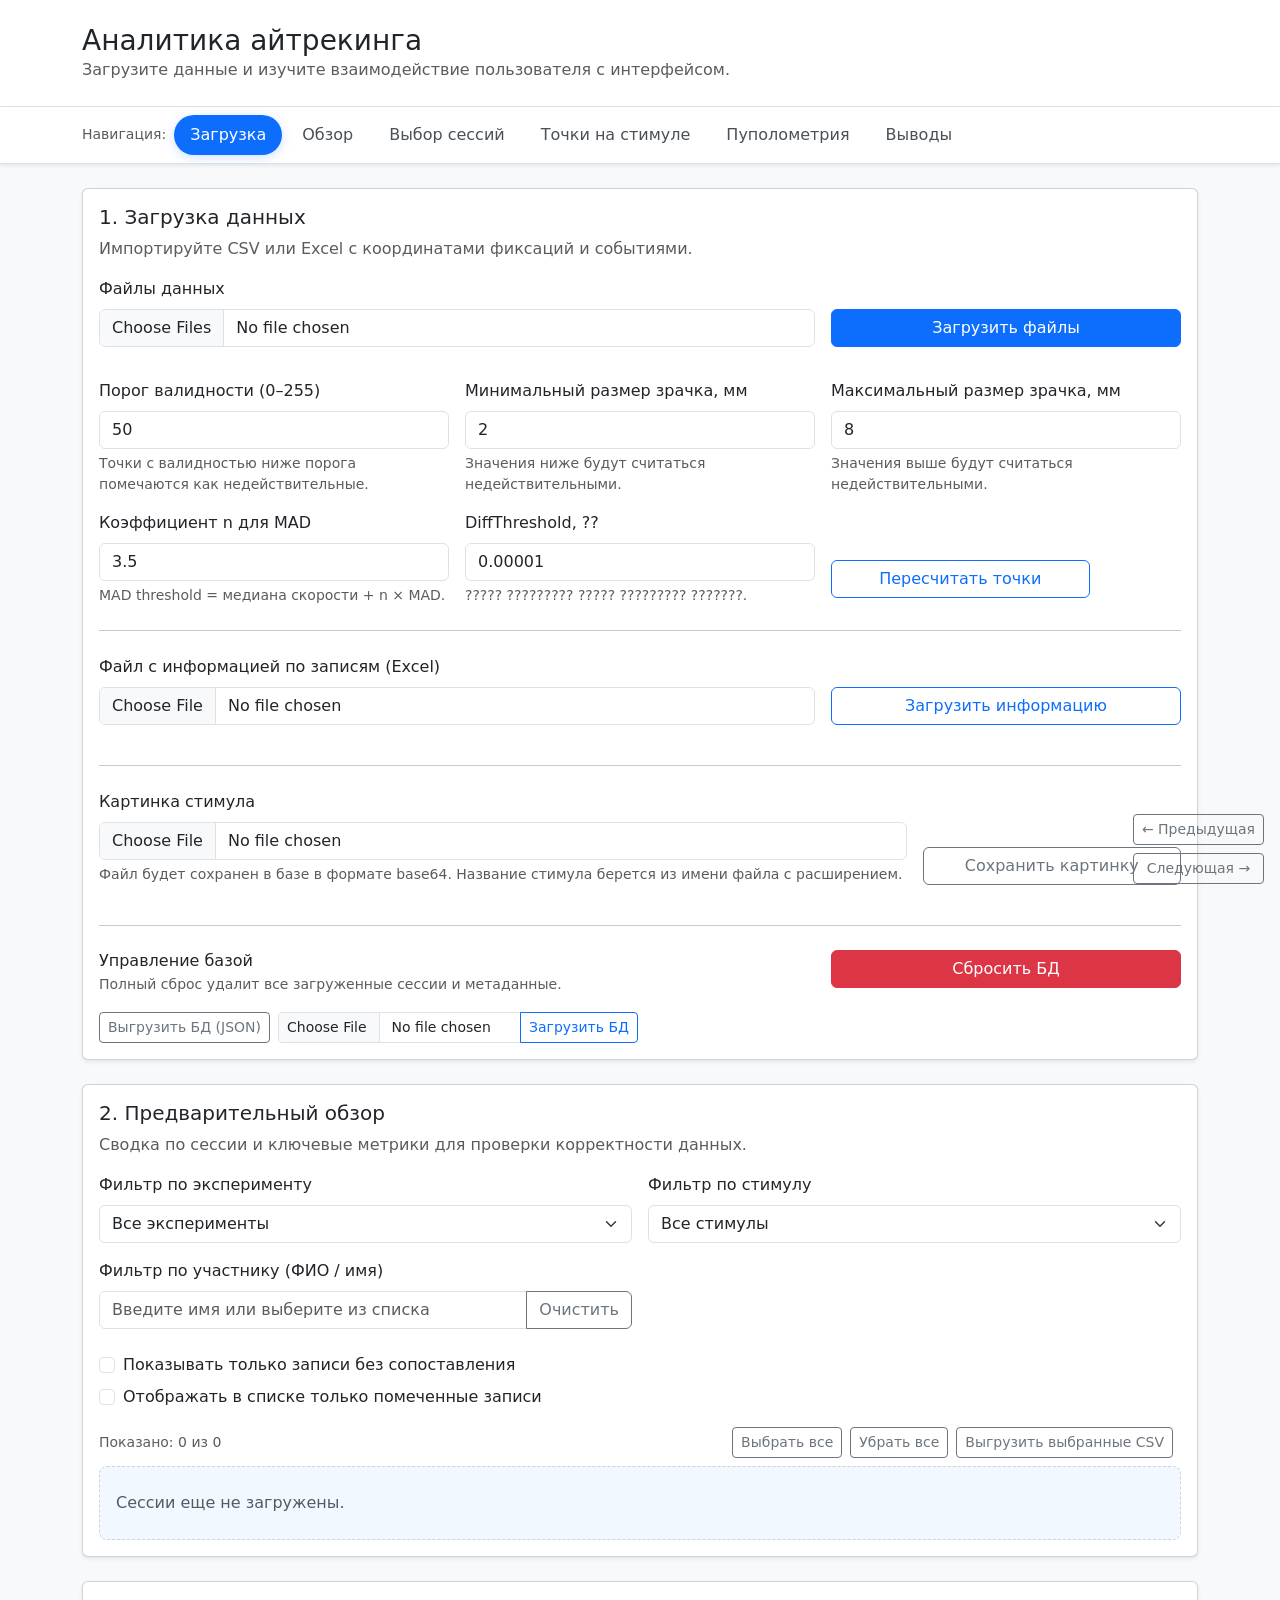
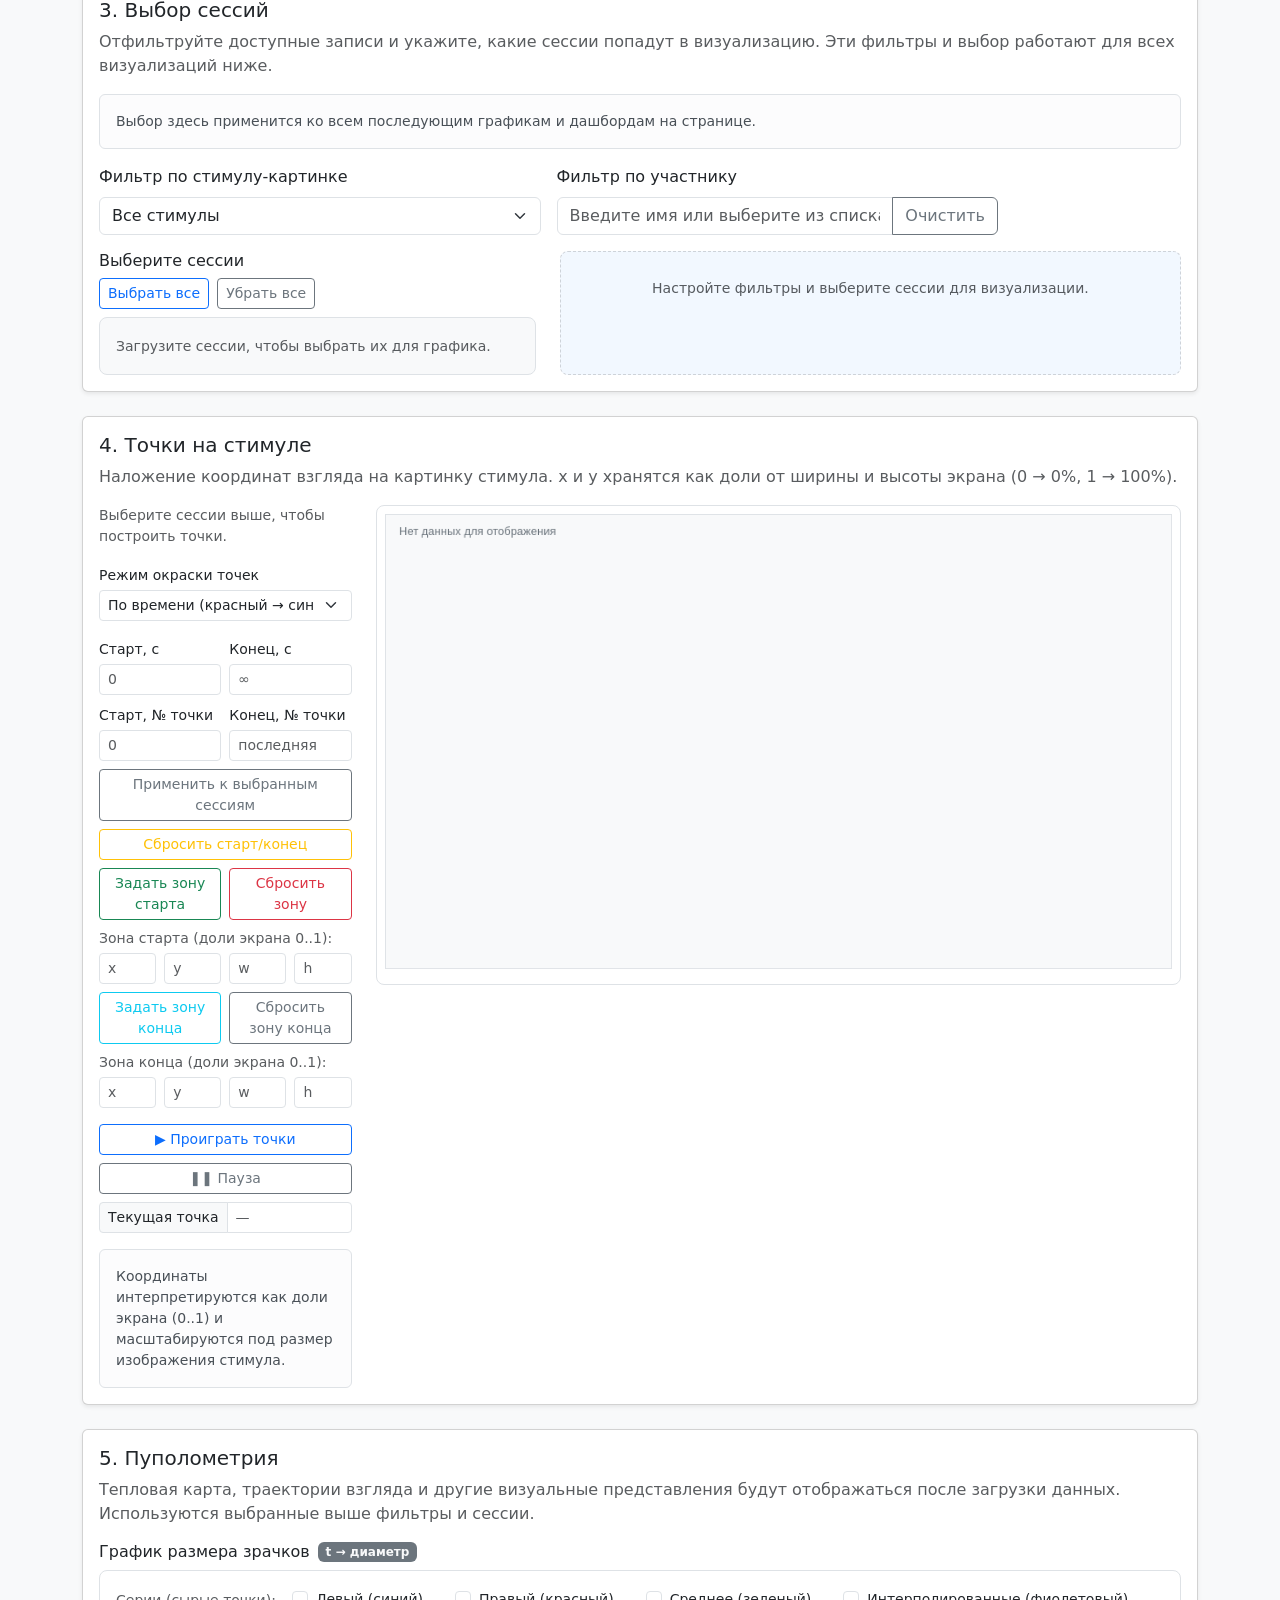
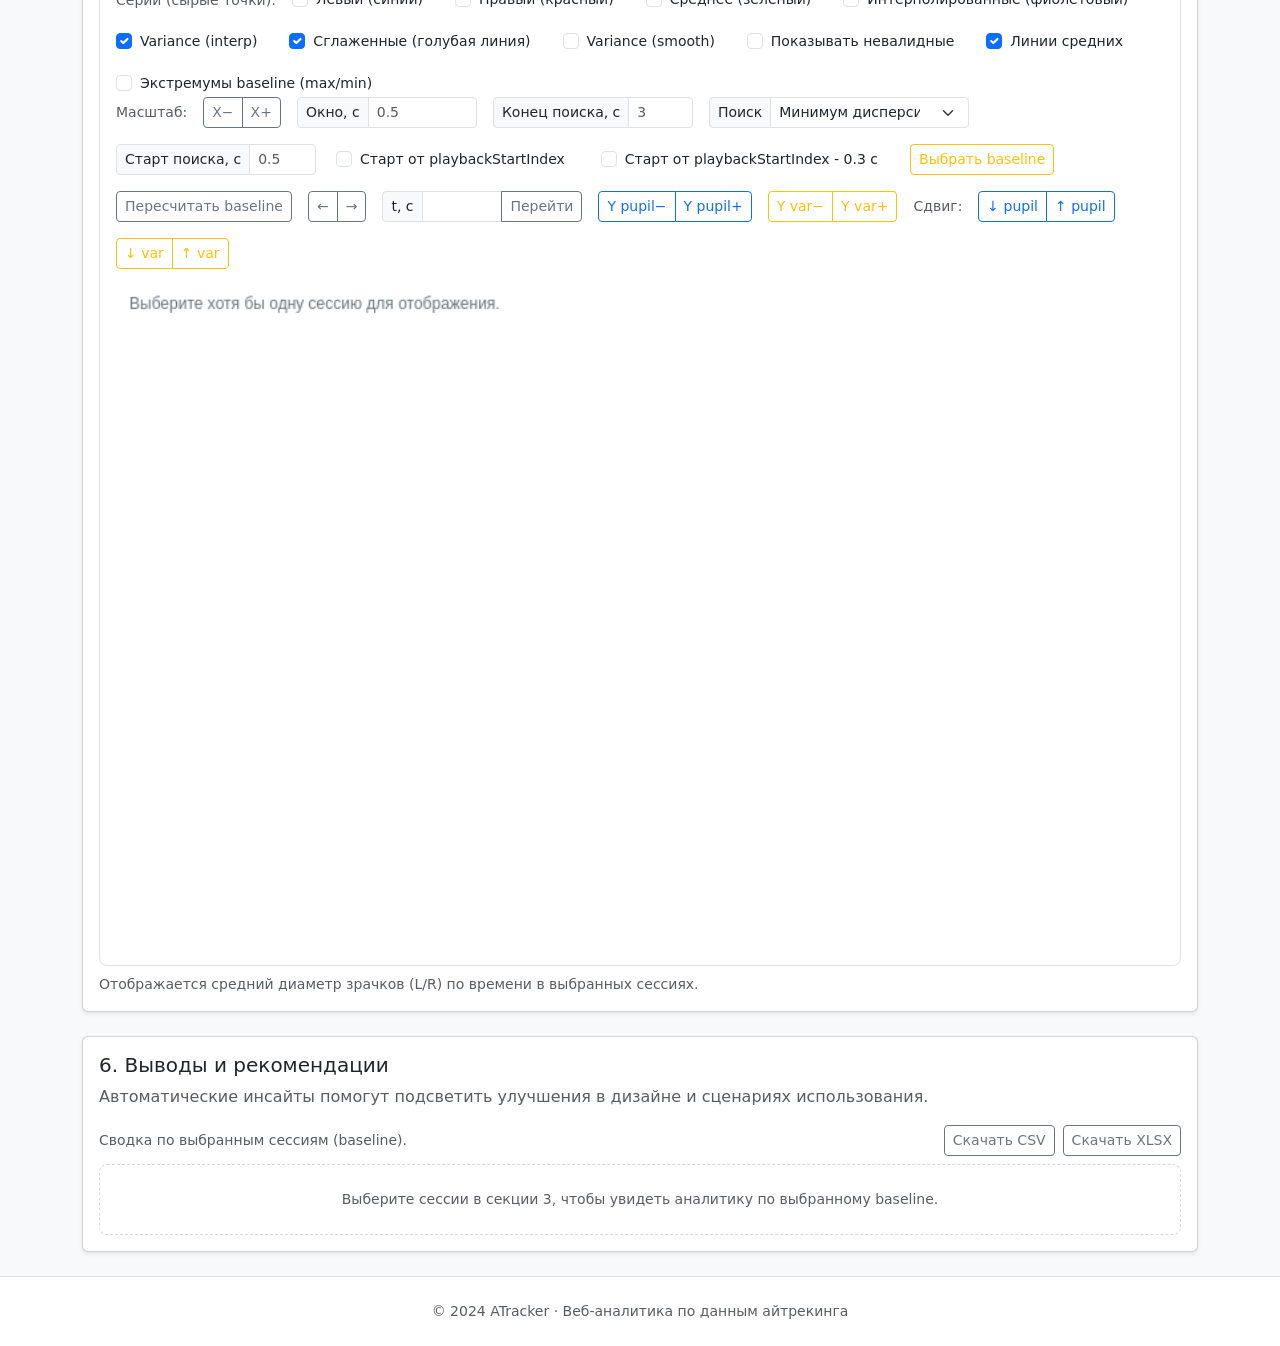
<file: index.html>
<!DOCTYPE html>
<html lang="ru">
  <head>
    <meta charset="utf-8" />
    <meta
      name="viewport"
      content="width=device-width, initial-scale=1, shrink-to-fit=no"
    />
    <title>Eye Tracking Analytics</title>
    <link
      href="https://cdn.jsdelivr.net/npm/bootstrap@5.3.3/dist/css/bootstrap.min.css"
      rel="stylesheet"
      integrity="sha384-QWTKZyjpPEjISv5WaRU9OFeRpok6YctnYmDr5pNlyT2bRjXh0JMhjY6hW+ALEwIH"
      crossorigin="anonymous"
    />
    <link rel="stylesheet" href="styles/style.css" />
  </head>
  <body class="bg-light">
    <header class="py-4 bg-white border-bottom shadow-sm">
      <div class="container">
        <h1 class="h3 mb-0">Аналитика айтрекинга</h1>
        <p class="text-muted mb-0">
          Загрузите данные и изучите взаимодействие пользователя с интерфейсом.
        </p>
      </div>
    </header>

    <nav class="section-nav bg-white border-bottom sticky-top shadow-sm">
      <div class="container d-flex flex-wrap align-items-center gap-2 py-2">
        <span class="text-muted small">Навигация:</span>
        <div class="nav nav-pills gap-1 flex-wrap" id="sectionNav">
          <a
            class="nav-link active"
            href="#section-upload"
            data-scroll-target="section-upload"
            aria-current="page"
          >
            Загрузка
          </a>
          <a
            class="nav-link"
            href="#section-overview"
            data-scroll-target="section-overview"
          >
            Обзор
          </a>
          <a
            class="nav-link"
            href="#section-selection"
            data-scroll-target="section-selection"
          >
            Выбор сессий
          </a>
          <a
            class="nav-link"
            href="#section-gaze"
            data-scroll-target="section-gaze"
          >
            Точки на стимуле
          </a>
          <a
            class="nav-link"
            href="#section-visualization"
            data-scroll-target="section-visualization"
          >
            Пуполометрия
          </a>
          <a
            class="nav-link"
            href="#section-insights"
            data-scroll-target="section-insights"
          >
            Выводы
          </a>
        </div>
      </div>
    </nav>

    <main class="container my-4 d-flex flex-column gap-4">
      <section
        class="card shadow-sm section-anchor"
        id="section-upload"
        data-section-anchor
      >
        <div class="card-body">
          <h2 class="h5 card-title">1. Загрузка данных</h2>
          <p class="card-text text-muted">
            Импортируйте CSV или Excel с координатами фиксаций и событиями.
          </p>
          <form class="row g-3">
            <div class="col-md-8">
              <label for="dataFile" class="form-label">Файлы данных</label>
              <input class="form-control" type="file" id="dataFile" accept=".csv" multiple />
            </div>
            <div class="col-md-4 align-self-end d-grid">
              <button type="button" class="btn btn-primary" id="uploadButton">
                Загрузить файлы
              </button>
            </div>
            <div class="col-12">
              <div
                id="uploadStatus"
                class="small text-muted"
                role="status"
              ></div>
            </div>
            <div class="col-md-4">
              <label for="validityThreshold" class="form-label">Порог валидности (0–255)</label>
              <input
                type="number"
                min="0"
                max="255"
                step="1"
                class="form-control"
                id="validityThreshold"
                value="50"
              />
              <div class="form-text">Точки с валидностью ниже порога помечаются как недействительные.</div>
            </div>
            <div class="col-md-4">
              <label for="pupilMin" class="form-label">Минимальный размер зрачка, мм</label>
              <input
                type="number"
                min="0"
                max="20"
                step="0.1"
                class="form-control"
                id="pupilMin"
                value="2"
              />
              <div class="form-text">Значения ниже будут считаться недействительными.</div>
            </div>
            <div class="col-md-4">
              <label for="pupilMax" class="form-label">Максимальный размер зрачка, мм</label>
              <input
                type="number"
                min="0"
                max="20"
                step="0.1"
                class="form-control"
                id="pupilMax"
                value="8"
              />
              <div class="form-text">Значения выше будут считаться недействительными.</div>
            </div>
            <div class="col-md-4">
              <label for="madFactor" class="form-label">Коэффициент n для MAD</label>
              <input
                type="number"
                min="0"
                step="0.1"
                class="form-control"
                id="madFactor"
                value="3.5"
              />
              <div class="form-text">MAD threshold = медиана скорости + n × MAD.</div>
            </div>
            <div class="col-md-4">
              <label for="diffThreshold" class="form-label">DiffThreshold, ??</label>
              <input
                type="number"
                min="0"
                step="0.01"
                class="form-control"
                id="diffThreshold"
                value="0.00001"
              />
              <div class="form-text">????? ????????? ????? ????????? ???????.</div>
            </div>

            <div class="col-md-4 col-lg-3 align-self-end d-grid">
              <button type="button" class="btn btn-outline-primary" id="recomputePointsButton">
                Пересчитать точки
              </button>
              <div
                id="recomputeStatus"
                class="small text-muted mt-2"
                role="status"
              ></div>
            </div>
          </form>

          <hr class="my-4" />
          <form class="row g-3">
            <div class="col-md-8">
              <label for="metaFile" class="form-label">Файл с информацией по записям (Excel)</label>
              <input class="form-control" type="file" id="metaFile" accept=".xlsx,.xls" />
            </div>
            <div class="col-md-4 align-self-end d-grid">
              <button type="button" class="btn btn-outline-primary" id="metaUploadButton">
                Загрузить информацию
              </button>
            </div>
            <div class="col-12">
              <div
                id="metaUploadStatus"
                class="small text-muted"
                role="status"
              ></div>
            </div>
          </form>

          <hr class="my-4" />
          <form class="row g-3">
            <div class="col-md-9">
              <label for="stimulusImage" class="form-label">Картинка стимула</label>
              <input class="form-control" type="file" id="stimulusImage" accept="image/*" />
              <div class="form-text">
                Файл будет сохранен в базе в формате base64. Название стимула берется из имени файла с расширением.
              </div>
            </div>
            <div class="col-md-3 align-self-end d-grid">
              <button type="button" class="btn btn-outline-secondary" id="stimulusUploadButton">
                Сохранить картинку
              </button>
            </div>
            <div class="col-12">
              <div
                id="stimulusUploadStatus"
                class="small text-muted"
                role="status"
              ></div>
            </div>
          </form>

          <hr class="my-4" />
          <div class="row g-3 align-items-center">
            <div class="col-md-8">
              <h3 class="h6 mb-1">Управление базой</h3>
              <p class="text-muted small mb-0">
                Полный сброс удалит все загруженные сессии и метаданные.
              </p>
            </div>
            <div class="col-md-4 d-grid">
              <button type="button" class="btn btn-danger" id="resetDbButton">
                Сбросить БД
              </button>
              <div
                id="resetStatus"
                class="small text-muted mt-2"
                role="status"
              ></div>
            </div>
            <div class="col-md-12 d-flex flex-wrap gap-2 align-items-center">
              <button type="button" class="btn btn-outline-secondary btn-sm" id="exportDbButton">
                Выгрузить БД (JSON)
              </button>
              <div class="input-group input-group-sm" style="max-width: 360px;">
                <input type="file" class="form-control" id="importDbFile" accept=".json,application/json" />
                <button class="btn btn-outline-primary" type="button" id="importDbButton">
                  Загрузить БД
                </button>
              </div>
              <div id="dbTransferStatus" class="small text-muted"></div>
            </div>
          </div>
        </div>
      </section>

      <section
        class="card shadow-sm section-anchor"
        id="section-overview"
        data-section-anchor
      >
        <div class="card-body">
          <h2 class="h5 card-title">2. Предварительный обзор</h2>
          <p class="card-text text-muted">
            Сводка по сессии и ключевые метрики для проверки корректности
            данных.
          </p>
          <div class="row g-3 mb-3">
            <div class="col-md-6">
              <label for="experimentFilter" class="form-label">Фильтр по эксперименту</label>
              <select class="form-select" id="experimentFilter">
                <option value="all">Все эксперименты</option>
              </select>
            </div>
            <div class="col-md-6">
              <label for="stimulusFilter" class="form-label">Фильтр по стимулу</label>
              <select class="form-select" id="stimulusFilter">
                <option value="all">Все стимулы</option>
              </select>
            </div>
            <div class="col-md-6">
              <label for="overviewParticipantFilter" class="form-label">Фильтр по участнику (ФИО / имя)</label>
              <div class="input-group">
                <input
                  type="text"
                  class="form-control"
                  id="overviewParticipantFilter"
                  list="overviewParticipantSuggestions"
                  placeholder="Введите имя или выберите из списка"
                  autocomplete="off"
                />
                <button
                  class="btn btn-outline-secondary"
                  type="button"
                  id="overviewParticipantClear"
                  aria-label="Очистить фильтр участника"
                >
                  Очистить
                </button>
              </div>
              <datalist id="overviewParticipantSuggestions"></datalist>
            </div>
            <div class="col-md-12">
              <div class="form-check mt-2">
                <input class="form-check-input" type="checkbox" id="unmatchedOnly" />
                <label class="form-check-label" for="unmatchedOnly">
                  Показывать только записи без сопоставления
                </label>
              </div>
              <div class="form-check mt-2">
                <input class="form-check-input" type="checkbox" id="overviewMarkedOnly" />
                <label class="form-check-label" for="overviewMarkedOnly">
                  Отображать в списке только помеченные записи
                </label>
              </div>
            </div>
          </div>
          <div class="d-flex justify-content-between align-items-center mb-2 small text-muted">
            <span id="sessionCount">Показано: 0</span>
            <div class="d-flex align-items-center gap-2">
              <button type="button" class="btn btn-outline-secondary btn-sm" id="overviewSelectAllButton">
                Выбрать все
              </button>
              <button type="button" class="btn btn-outline-secondary btn-sm" id="overviewClearAllButton">
                Убрать все
              </button>
              <button type="button" class="btn btn-outline-secondary btn-sm" id="exportSelectedCsvButton">
                Выгрузить выбранные CSV
              </button>
              <span id="exportSelectedCsvStatus" class="small text-muted"></span>
            </div>
          </div>
          <div id="sessionList" class="placeholder-panel py-4 px-3">
            <span class="text-muted">Сессии еще не загружены.</span>
          </div>
        </div>
      </section>

      <section
        class="card shadow-sm section-anchor"
        id="section-selection"
        data-section-anchor
      >
        <div class="card-body">
          <h2 class="h5 card-title">3. Выбор сессий</h2>
          <p class="card-text text-muted">
            Отфильтруйте доступные записи и укажите, какие сессии попадут в визуализацию.
            Эти фильтры и выбор работают для всех визуализаций ниже.
          </p>
          <div class="alert alert-light border small" role="status">
            Выбор здесь применится ко всем последующим графикам и дашбордам на странице.
          </div>
          <div class="row g-3 mb-3">
            <div class="col-md-6 col-lg-5">
              <label for="pupilStimulusFilter" class="form-label">
                Фильтр по стимулу-картинке
              </label>
              <select class="form-select" id="pupilStimulusFilter">
                <option value="all">Все стимулы</option>
              </select>
            </div>
            <div class="col-md-6 col-lg-5">
              <label for="pupilParticipantFilter" class="form-label">
                Фильтр по участнику
              </label>
              <div class="input-group">
                <input
                  type="text"
                  class="form-control"
                  id="pupilParticipantFilter"
                  list="pupilParticipantSuggestions"
                  placeholder="Введите имя или выберите из списка"
                  autocomplete="off"
                />
                <button
                  class="btn btn-outline-secondary"
                  type="button"
                  id="pupilParticipantClear"
                  aria-label="Очистить фильтр участника"
                >
                  Очистить
                </button>
              </div>
              <datalist id="pupilParticipantSuggestions"></datalist>
            </div>
          </div>
          <div class="row g-4">
            <div class="col-md-6 col-lg-5">
              <h3 class="h6">Выберите сессии</h3>
              <div class="d-flex gap-2 mb-2">
                <button type="button" class="btn btn-sm btn-outline-primary" id="pupilSelectAll">
                  Выбрать все
                </button>
                <button type="button" class="btn btn-sm btn-outline-secondary" id="pupilClearAll">
                  Убрать все
                </button>
              </div>
              <div
                id="pupilSessionList"
                class="border rounded-3 p-3 bg-light"
                style="max-height: 340px; overflow-y: auto"
              >
                <span class="text-muted small">Сессии появятся после загрузки данных.</span>
              </div>
            </div>
            <div class="col-md-6 col-lg-7">
              <div class="placeholder-panel py-4 px-3 text-center h-100">
                <span class="text-muted small">Настройте фильтры и выберите сессии для визуализации.</span>
              </div>
            </div>
          </div>
        </div>
      </section>

      <section
        class="card shadow-sm section-anchor"
        id="section-gaze"
        data-section-anchor
      >
        <div class="card-body">
          <h2 class="h5 card-title">4. Точки на стимуле</h2>
          <p class="card-text text-muted">
            Наложение координат взгляда на картинку стимула. x и y хранятся как доли от ширины и высоты экрана (0 → 0%, 1 → 100%).
          </p>
          <div class="row g-4">
            <div class="col-md-4 col-lg-3">
              <p class="small text-muted mb-2" id="gazeStimulusStatus">
                Стимул определяется выбранными сессиями.
              </p>
              <div class="mb-3">
                <label for="gazeColorMode" class="form-label small mb-1">Режим окраски точек</label>
                <select class="form-select form-select-sm" id="gazeColorMode">
                  <option value="session">По сессиям</option>
                  <option value="time" selected>По времени (красный → синий)</option>
                </select>
              </div>
              <div class="row g-2 align-items-end mb-3">
                <div class="col-6">
                  <label for="gazeStartTime" class="form-label small mb-1">Старт, c</label>
                  <input
                    type="number"
                    step="0.1"
                    min="0"
                    class="form-control form-control-sm"
                    id="gazeStartTime"
                    placeholder="0"
                  />
                </div>
                <div class="col-6">
                  <label for="gazeEndTime" class="form-label small mb-1">Конец, c</label>
                  <input
                    type="number"
                    step="0.1"
                    min="0"
                    class="form-control form-control-sm"
                    id="gazeEndTime"
                    placeholder="∞"
                  />
                </div>
                <div class="col-6">
                  <label for="gazeStartIndex" class="form-label small mb-1">Старт, № точки</label>
                  <input
                    type="number"
                    min="0"
                    step="1"
                    class="form-control form-control-sm"
                    id="gazeStartIndex"
                    placeholder="0"
                  />
                </div>
                <div class="col-6">
                  <label for="gazeEndIndex" class="form-label small mb-1">Конец, № точки</label>
                  <input
                    type="number"
                    min="0"
                    step="1"
                    class="form-control form-control-sm"
                    id="gazeEndIndex"
                    placeholder="последняя"
                  />
                </div>
                <div class="col-12 d-grid">
                  <button class="btn btn-outline-secondary btn-sm" id="gazeApplyRange" type="button">
                    Применить к выбранным сессиям
                  </button>
                </div>
                <div class="col-12 d-grid">
                  <button class="btn btn-outline-warning btn-sm" id="gazeResetRange" type="button">
                    Сбросить старт/конец
                  </button>
                </div>
                <div class="col-6 d-grid">
                  <button class="btn btn-outline-success btn-sm" id="gazeSelectStartZone" type="button">
                    Задать зону старта
                  </button>
                </div>
                <div class="col-6 d-grid">
                  <button class="btn btn-outline-danger btn-sm" id="gazeClearStartZone" type="button">
                    Сбросить зону
                  </button>
                </div>
                <div class="col-12">
                  <div class="small text-muted mb-1">Зона старта (доли экрана 0..1):</div>
                  <div class="row g-2">
                    <div class="col-6 col-md-3">
                      <input type="number" step="0.01" min="0" max="1" class="form-control form-control-sm" id="gazeStartZoneX" placeholder="x" />
                    </div>
                    <div class="col-6 col-md-3">
                      <input type="number" step="0.01" min="0" max="1" class="form-control form-control-sm" id="gazeStartZoneY" placeholder="y" />
                    </div>
                    <div class="col-6 col-md-3">
                      <input type="number" step="0.01" min="0" max="1" class="form-control form-control-sm" id="gazeStartZoneW" placeholder="w" />
                    </div>
                    <div class="col-6 col-md-3">
                      <input type="number" step="0.01" min="0" max="1" class="form-control form-control-sm" id="gazeStartZoneH" placeholder="h" />
                    </div>
                  </div>
                  <div class="small text-muted" id="gazeStartZoneInfo"></div>
                </div>
                <div class="col-6 d-grid">
                  <button class="btn btn-outline-info btn-sm" id="gazeSelectEndZone" type="button">
                    Задать зону конца
                  </button>
                </div>
                <div class="col-6 d-grid">
                  <button class="btn btn-outline-secondary btn-sm" id="gazeClearEndZone" type="button">
                    Сбросить зону конца
                  </button>
                </div>
                <div class="col-12">
                  <div class="small text-muted mb-1">Зона конца (доли экрана 0..1):</div>
                  <div class="row g-2">
                    <div class="col-6 col-md-3">
                      <input type="number" step="0.01" min="0" max="1" class="form-control form-control-sm" id="gazeEndZoneX" placeholder="x" />
                    </div>
                    <div class="col-6 col-md-3">
                      <input type="number" step="0.01" min="0" max="1" class="form-control form-control-sm" id="gazeEndZoneY" placeholder="y" />
                    </div>
                    <div class="col-6 col-md-3">
                      <input type="number" step="0.01" min="0" max="1" class="form-control form-control-sm" id="gazeEndZoneW" placeholder="w" />
                    </div>
                    <div class="col-6 col-md-3">
                      <input type="number" step="0.01" min="0" max="1" class="form-control form-control-sm" id="gazeEndZoneH" placeholder="h" />
                    </div>
                  </div>
                  <div class="small text-muted" id="gazeEndZoneInfo"></div>
                </div>
              </div>
              <div class="d-grid gap-2 mb-3">
                <button class="btn btn-outline-primary btn-sm" id="gazePlayButton" type="button">
                  ▶ Проиграть точки
                </button>
                <button class="btn btn-outline-secondary btn-sm" id="gazePauseButton" type="button">
                  ❚❚ Пауза
                </button>
                <div class="input-group input-group-sm">
                  <span class="input-group-text">Текущая точка</span>
                  <input
                    type="number"
                    min="0"
                    step="1"
                    class="form-control"
                    id="gazeCurrentPoint"
                    placeholder="—"
                  />
                </div>
              </div>
              <div class="alert alert-light border small mb-0" role="status">
                Координаты интерпретируются как доли экрана (0..1) и масштабируются под размер изображения стимула.
              </div>
            </div>
            <div class="col-md-8 col-lg-9">
              <div class="border rounded-3 bg-white p-2">
                <canvas
                  id="gazeCanvas"
                  width="900"
                  height="520"
                  class="w-100"
                  style="max-width: 100%;"
                ></canvas>
              </div>
            </div>
          </div>
        </div>
      </section>

      <section
        class="card shadow-sm section-anchor"
        id="section-visualization"
        data-section-anchor
      >
        <div class="card-body">
          <h2 class="h5 card-title">5. Пуполометрия</h2>
          <p class="card-text text-muted">
            Тепловая карта, траектории взгляда и другие визуальные представления
            будут отображаться после загрузки данных. Используются выбранные выше фильтры и сессии.
          </p>
          <div class="row g-4">
            <div class="col-12">
              <h3 class="h6 d-flex align-items-center gap-2">
                График размера зрачков
                <span class="badge bg-secondary text-light">t → диаметр</span>
              </h3>
              <div class="border rounded-3 bg-white p-2">
                <div class="d-flex flex-wrap align-items-center gap-3 px-2 pt-2">
                  <span class="small text-muted">Серии (сырые точки):</span>
                  <div class="form-check form-check-inline">
                    <input class="form-check-input" type="checkbox" id="showLeftPupil" />
                    <label class="form-check-label small" for="showLeftPupil">Левый (синий)</label>
                  </div>
                  <div class="form-check form-check-inline">
                    <input class="form-check-input" type="checkbox" id="showRightPupil" />
                    <label class="form-check-label small" for="showRightPupil">Правый (красный)</label>
                  </div>
                  <div class="form-check form-check-inline">
                    <input class="form-check-input" type="checkbox" id="showAvgPupil" />
                    <label class="form-check-label small" for="showAvgPupil">Среднее (зеленый)</label>
                  </div>
                  <div class="form-check form-check-inline">
                    <input class="form-check-input" type="checkbox" id="showInterpolatedPupil" />
                    <label class="form-check-label small" for="showInterpolatedPupil">Интерполированные (фиолетовый)</label>
                  </div>
                  <div class="form-check form-check-inline">
                    <input class="form-check-input" type="checkbox" id="showInterpolatedVariance" checked />
                    <label class="form-check-label small" for="showInterpolatedVariance">Variance (interp)</label>
                  </div>
                  <div class="form-check form-check-inline">
                    <input class="form-check-input" type="checkbox" id="showSmoothPupil" checked />
                    <label class="form-check-label small" for="showSmoothPupil">Сглаженные (голубая линия)</label>
                  </div>
                  <div class="form-check form-check-inline">
                    <input class="form-check-input" type="checkbox" id="showSmoothVariance" />
                    <label class="form-check-label small" for="showSmoothVariance">Variance (smooth)</label>
                  </div>
                  <div class="form-check form-check-inline">
                    <input class="form-check-input" type="checkbox" id="includeInvalidPupil" />
                    <label class="form-check-label small" for="includeInvalidPupil">Показывать невалидные</label>
                  </div>
                  <div class="form-check form-check-inline">
                    <input class="form-check-input" type="checkbox" id="showSessionMeans" checked />
                    <label class="form-check-label small" for="showSessionMeans">Линии средних</label>
                  </div>
                  <div class="form-check form-check-inline">
                    <input class="form-check-input" type="checkbox" id="showBaselineExtrema" />
                    <label class="form-check-label small" for="showBaselineExtrema">
                      Экстремумы baseline (max/min)
                    </label>
                  </div>
                </div>
                <div class="d-flex flex-wrap align-items-center gap-3 px-2 pb-2">
                  <span class="small text-muted">Масштаб:</span>
                  <div class="btn-group btn-group-sm" role="group" aria-label="Zoom X">
                    <button class="btn btn-outline-secondary" id="zoomXAxisOut" type="button">X−</button>
                    <button class="btn btn-outline-secondary" id="zoomXAxisIn" type="button">X+</button>
                  </div>
                  <div class="input-group input-group-sm" style="width: 180px;">
                    <span class="input-group-text">Окно, c</span>
                    <input
                      type="number"
                      step="0.1"
                      min="0.1"
                      class="form-control"
                      id="baselineWindowSize"
                      placeholder="0.5"
                    />
                  </div>
                  <div class="input-group input-group-sm" style="width: 200px;">
                    <span class="input-group-text">Конец поиска, c</span>
                    <input
                      type="number"
                      step="0.1"
                      min="0.1"
                      class="form-control"
                      id="baselineSearchLength"
                      placeholder="3"
                    />
                  </div>
                  <div class="input-group input-group-sm" style="width: 260px;">
                    <span class="input-group-text">Поиск</span>
                    <select class="form-select" id="baselineSearchMethod">
                      <option value="minVariance">Минимум дисперсии</option>
                      <option value="firstLocalMin">Первый локальный минимум (сглаж.)</option>
                    </select>
                  </div>
                  <div class="input-group input-group-sm" style="width: 200px;">
                    <span class="input-group-text">Старт поиска, c</span>
                    <input
                      type="number"
                      step="0.1"
                      min="0"
                      class="form-control"
                      id="baselineSearchStart"
                      placeholder="0.5"
                    />
                  </div>
                  <div class="form-check form-check-inline ms-1">
                    <input class="form-check-input" type="checkbox" id="baselineStartFromPlayback" />
                    <label class="form-check-label small" for="baselineStartFromPlayback">
                      Старт от playbackStartIndex
                    </label>
                  </div>
                  <div class="form-check form-check-inline ms-1">
                    <input class="form-check-input" type="checkbox" id="baselineStartFromPlaybackOffset" />
                    <label class="form-check-label small" for="baselineStartFromPlaybackOffset">
                      Старт от playbackStartIndex - 0.3 c
                    </label>
                  </div>
                  <button
                    class="btn btn-outline-warning btn-sm"
                    id="selectBaselineButton"
                    type="button"
                  >
                    Выбрать baseline
                  </button>
                  <button
                    class="btn btn-outline-secondary btn-sm"
                    id="recomputeSelectedBaselineButton"
                    type="button"
                  >
                    Пересчитать baseline
                  </button>
                  <div class="btn-group btn-group-sm" role="group" aria-label="Move X">
                    <button class="btn btn-outline-secondary" id="shiftXAxisLeft" type="button">←</button>
                    <button class="btn btn-outline-secondary" id="shiftXAxisRight" type="button">→</button>
                  </div>
                  <div class="input-group input-group-sm" style="width: 200px;">
                    <span class="input-group-text">t, c</span>
                    <input type="number" class="form-control" id="gotoTimeValue" step="0.1" min="0" />
                    <button class="btn btn-outline-secondary" id="gotoTimeBtn" type="button">Перейти</button>
                  </div>
                  <div class="btn-group btn-group-sm" role="group" aria-label="Zoom Y pupil">
                    <button class="btn btn-outline-primary" id="zoomPupilYOut" type="button">Y pupil−</button>
                    <button class="btn btn-outline-primary" id="zoomPupilYIn" type="button">Y pupil+</button>
                  </div>
                  <div class="btn-group btn-group-sm" role="group" aria-label="Zoom Y variance">
                    <button class="btn btn-outline-warning" id="zoomVarianceYOut" type="button">Y var−</button>
                    <button class="btn btn-outline-warning" id="zoomVarianceYIn" type="button">Y var+</button>
                  </div>
                  <span class="small text-muted">Сдвиг:</span>
                  <div class="btn-group btn-group-sm" role="group" aria-label="Shift Y pupil">
                    <button class="btn btn-outline-primary" id="shiftPupilYDown" type="button">↓ pupil</button>
                    <button class="btn btn-outline-primary" id="shiftPupilYUp" type="button">↑ pupil</button>
                  </div>
                  <div class="btn-group btn-group-sm" role="group" aria-label="Shift Y variance">
                    <button class="btn btn-outline-warning" id="shiftVarianceYDown" type="button">↓ var</button>
                    <button class="btn btn-outline-warning" id="shiftVarianceYUp" type="button">↑ var</button>
                  </div>
                </div>
                <div class="px-2 text-muted small" id="baselineSelectStatus"></div>
                <canvas
                  id="pupilChart"
                  width="800"
                  height="506"
                  class="w-100"
                  style="max-width: 100%;"
                ></canvas>
              </div>
              <div class="text-muted small mt-2">
                Отображается средний диаметр зрачков (L/R) по времени в выбранных сессиях.
              </div>
            </div>
          </div>
        </div>
      </section>

      <div
        class="position-fixed d-flex flex-column gap-2"
        style="right: 16px; bottom: 16px; z-index: 1030;"
      >
        <button
          class="btn btn-outline-secondary btn-sm"
          id="prevSessionFloating"
          type="button"
          title="Предыдущая сессия"
        >
          ← Предыдущая
        </button>
        <button
          class="btn btn-outline-secondary btn-sm"
          id="nextSessionFloating"
          type="button"
          title="Следующая сессия"
        >
          Следующая →
        </button>
      </div>

      <section
        class="card shadow-sm section-anchor"
        id="section-insights"
        data-section-anchor
      >
        <div class="card-body">
          <h2 class="h5 card-title">6. Выводы и рекомендации</h2>
          <p class="card-text text-muted">
            Автоматические инсайты помогут подсветить улучшения в дизайне и
            сценариях использования.
          </p>
          <div class="d-flex flex-wrap justify-content-between align-items-center gap-2 mb-2">
            <span class="text-muted small">Сводка по выбранным сессиям (baseline).</span>
            <div class="d-flex flex-wrap gap-2">
              <button class="btn btn-outline-secondary btn-sm" id="insightsExportBtn" type="button">
                Скачать CSV
              </button>
              <button
                class="btn btn-outline-secondary btn-sm"
                id="insightsExportXlsxBtn"
                type="button"
              >
                Скачать XLSX
              </button>
            </div>
          </div>
          <div class="text-muted small mb-2" id="insightsExportStatus"></div>
          <div
            id="insightsContent"
            class="d-flex flex-column gap-3 placeholder-panel bg-white"
          >
            <div class="text-muted small text-center py-4">
              Нет данных: выберите baseline у сессий, чтобы увидеть сводку.
            </div>
          </div>
        </div>
      </section>
    </main>

    <footer class="py-4 bg-white border-top">
      <div class="container text-center text-muted small">
        © 2024 ATracker · Веб-аналитика по данным айтрекинга
      </div>
    </footer>

    <script
      src="https://cdn.jsdelivr.net/npm/bootstrap@5.3.3/dist/js/bootstrap.bundle.min.js"
      integrity="sha384-YvpcrYf0tY3lHB60NNkmXc5s9s3O0g9a+5Q0Z6zcXW5nUrBc8PkFOJwJ8ERdknLPM"
      crossorigin="anonymous"
    ></script>
    <script src="xlsx.full.min.js"></script>
    <script src="scripts/utils.js"></script>
    <script src="scripts/baseline.js"></script>
    <script src="scripts/parser.js"></script>
    <script src="scripts/render.js"></script>
    <script src="scripts/db.js"></script>
    <script src="scripts/main.js"></script>
  </body>
</html>
</file>
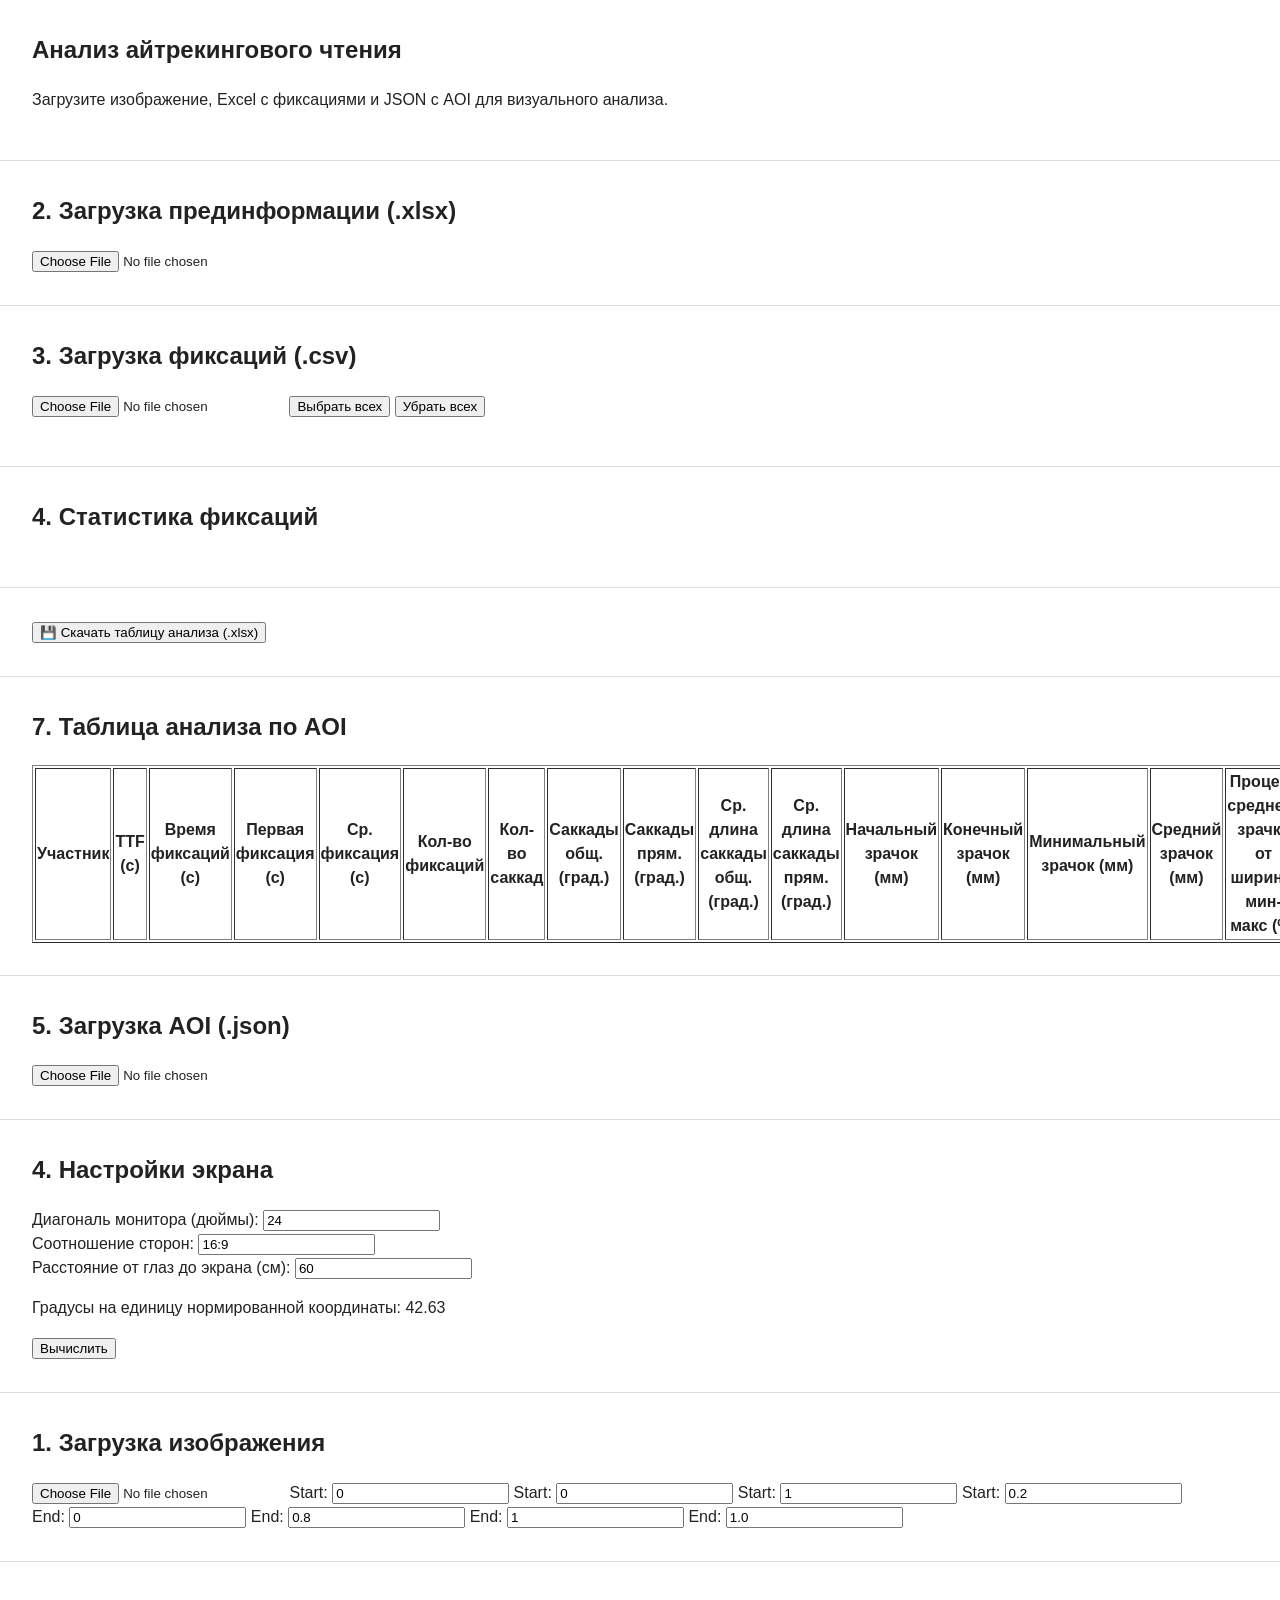
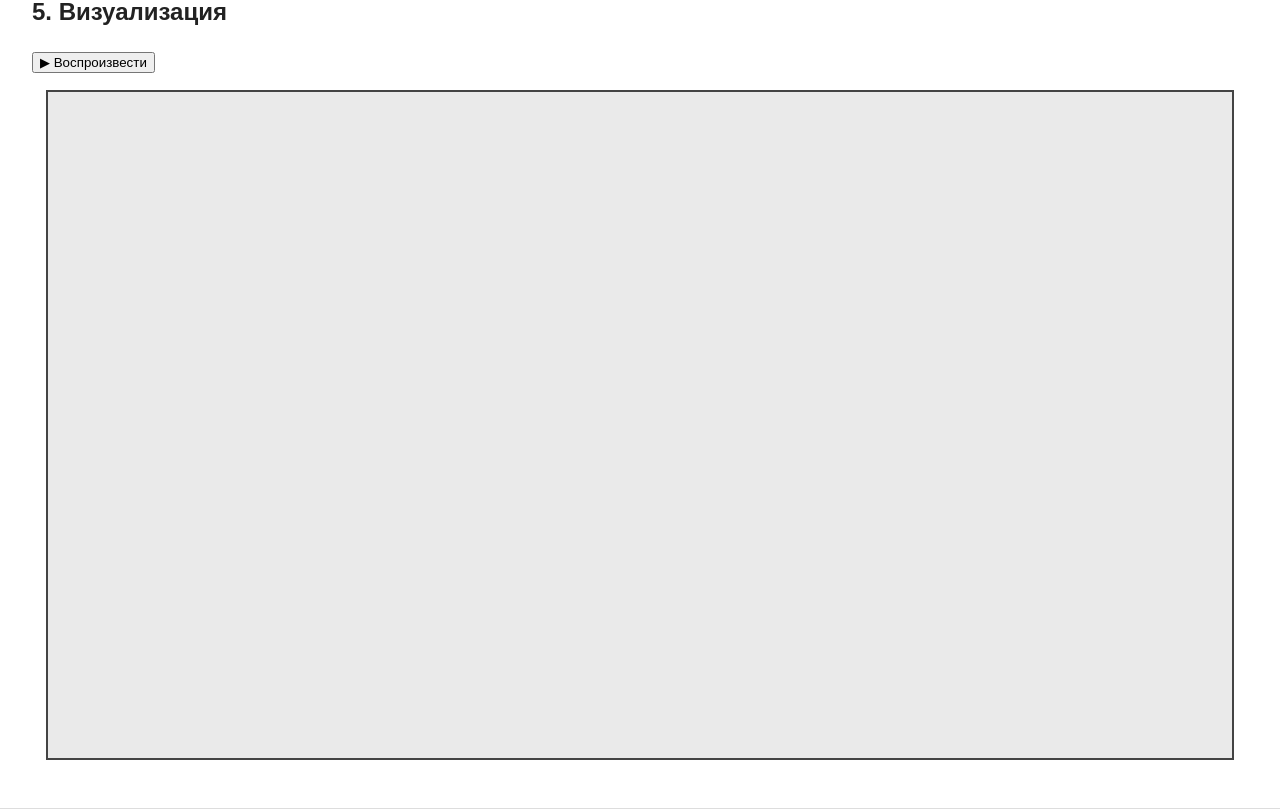
<file: index_old.html>
<!DOCTYPE html>
<html lang="ru">
<head>
  <meta charset="UTF-8" />
  <title>Айтрекинг: фиксации и AOI</title>
  <style>
    body {
      margin: 0;
      font-family: "Segoe UI", sans-serif;
      line-height: 1.5;
      background-color: #f7f7f7;
      color: #222;
      overflow-y: scroll;
    }

    .container {
      display: flex;
      flex-direction: column;
      align-items: stretch;
    }

    .block {
      width: 100%;
      padding: 2rem;
      box-sizing: border-box;
      background-color: #ffffff;
      border-bottom: 1px solid #ddd;
    }

    h1, h2 {
      margin-top: 0;
    }

    canvas {
      display: block;
      margin: 1rem auto;
      width: calc(100% - 2rem);
      height: auto;
      aspect-ratio: 16 / 9;
      border: 2px solid #444;
      background-color: #eaeaea;
    }

    .participant-controls {
      display: flex;
      flex-direction: column;
      gap: 0.5rem;
      margin-top: 1rem;
    }
    .participant-controls label {
      display: flex;
      align-items: center;
      gap: 0.5rem;
    }
    .participant-controls input[type="text"] {
      flex: 1;
    }
  </style>
</head>
<body>
  <div class="container">
    <section class="block" id="intro">
      <h1>Анализ айтрекингового чтения</h1>
      <p>Загрузите изображение, Excel с фиксациями и JSON с AOI для визуального анализа.</p>
    </section>

    <section class="block" id="upload-pre-data">
      <h2>2. Загрузка прединформации (.xlsx)</h2>
      <input type="file" id="predataLoader" accept=".xlsx" />
    </section>

    <section class="block" id="upload-data">
      <h2>3. Загрузка фиксаций (.csv)</h2>
      <input type="file" id="dataLoader" accept=".csv" />
      <button onclick="selectAll(true)">Выбрать всех</button>
      <button onclick="selectAll(false)">Убрать всех</button>
      <div id="participantList" class="participant-controls"></div>
    </section>

    <section class="block" id="fixation-stats">
      <h2>4. Статистика фиксаций</h2>
      <ul id="fixationSummary"></ul>
    </section>

    <section class="block">
      <button onclick="exportAoiStatsToXLSX()">💾 Скачать таблицу анализа (.xlsx)</button>
    </section>
    <section class="block" id="aoi-stats">
      <h2>7. Таблица анализа по AOI</h2>
      <table border="1" id="aoiStatsTable">
        <thead>
          <tr>
            <th>Участник</th>
            <th>TTF (с)</th>
            <th>Время фиксаций (с)</th>
            <th>Первая фиксация (с)</th>
            <th>Ср. фиксация (с)</th>
            <th>Кол-во фиксаций</th>
            <th>Кол-во саккад</th>
            <th>Саккады общ. (град.)</th>
            <th>Саккады прям. (град.)</th>
            <th>Ср. длина саккады общ. (град.)</th>
            <th>Ср. длина саккады прям. (град.)</th>
            <th>Начальный зрачок (мм)</th>
            <th>Конечный зрачок (мм)</th>
            <th>Минимальный зрачок (мм)</th>
            <th>Средний зрачок (мм)</th>
            <th>Процент среднего зрачка от ширины мин-макс (%)</th>
            <th>Максимальный зрачок (мм)</th>
            <th>Медиана зрачка (мм)</th>
            <th>Ср. отклонение зрачка (мм)</th>
          </tr>
        </thead>
        <tbody id="aoiStatsBody"></tbody>
      </table>
    </section>

    <section class="block" id="upload-aoi">
      <h2>5. Загрузка AOI (.json)</h2>
      <input type="file" id="aoiLoader" accept=".json" />
    </section>

    <section class="block" id="settings-block">
      <h2>4. Настройки экрана</h2>
      <label>Диагональ монитора (дюймы): <input type="number" id="screenDiagonal" value="24" step="0.1"></label><br>
      <label>Соотношение сторон: <input type="text" id="aspectRatio" value="16:9"></label><br>
      <label>Расстояние от глаз до экрана (см): <input type="number" id="viewDistance" value="60"></label><br>
      <p id="degPerUnit">Градусы на единицу нормированной координаты: <span id="degResult">42.63</span></p>
      <button onclick="calculateVisualAngle()">Вычислить</button>
    </section>


    <section class="block" id="upload-image">
      <h2>1. Загрузка изображения</h2>
      <input type="file" id="imageLoader" accept="image/*" />
      <label>Start: <input type="number" id="sLeft" value="0" step="0.01" onchange="updateStimulSettings()"></label>
      <label>Start: <input type="number" id="sTop" value="0" step="0.01" onchange="updateStimulSettings()"></label>
      <label>Start: <input type="number" id="sRight" value="1" step="0.01" onchange="updateStimulSettings()"></label>
      <label>Start: <input type="number" id="sBottom" value="0.2" step="0.01" onchange="updateStimulSettings()"></label><br>
      <label>End: <input type="number" id="eLeft" value="0" step="0.01" onchange="updateStimulSettings()"></label>
      <label>End: <input type="number" id="eTop" value="0.8" step="0.01" onchange="updateStimulSettings()"></label>
      <label>End: <input type="number" id="eRight" value="1" step="0.01" onchange="updateStimulSettings()"></label>
      <label>End: <input type="number" id="eBottom" value="1.0" step="0.01" onchange="updateStimulSettings()"></label><br>
    </section>
    <section class="block" id="visualization">
      <h2>5. Визуализация</h2>
      <button onclick="playFixations()">▶ Воспроизвести</button>
      <canvas id="canvas"></canvas>
    </section>

  </div>

  <script src="./scripts/xlsx.full.min.js"></script>
  <script src="./scripts/script.js"></script>
  <script>
    function selectAll(isAllCheck) {
      document.getElementById("participantList").querySelectorAll('input[type=checkbox]').forEach(el => el.checked = isAllCheck);
    }
    function exportAoiStatsToXLSX() {
      const headers = [
        ["Участник", "Эксперимент", "Стимул", "Имя в эксперименте", "Дата", "Время до первой фиксации (с)", "Суммарное длительность фиксаций (с)",
        "Длительность первой фиксации (с)", "Ср. длительность фиксации", "Кол-во фиксаций", "Кол-во саккад",
        "Протяженность саккад по всем точкам (град.)", "Протяженность саккад по прямой от первой точки к последней (град.)", "Ср. длина саккады по всем точкам (град.)",
        "Ср. длина саккады по прямой от первой до последней точки (град.)",
        "Начальный Зрачок (мм)", "Конечный Зрачок (мм)", "Минимальный Зрачок (мм)", "Средний Зрачок (мм)", "Процент среднего на мин-макс (%)", "Максимальный Зрачок (мм)",
        "Медиана Зрачок (мм)", "Среднее отклонение Зрачок (мм)"]
      ];
      const rows = participants.filter(p => p.stats && p.visible).map(p => {
        const s = p.stats;
        return [
          p.name,
          p.fileExperiment,
          p.fileStimul,
          p.prefileInExpName,
          p.date,
          s.ttf,
          s.fixTime,
          s.firstFix,
          s.meanFix,
          s.allFix,
          s.saccadCount,
          s.saccadAmplCommon,
          s.saccadAmplCommonStraight,
          s.saccadAmpl,
          s.saccadAmplStraight,
          s.firstPupil,
          s.lastPupil,
          s.minPupil,
          s.avgPupil,
          s.avgPupilPerc,
          s.maxPupil,
          s.medPupil,
          s.devPupil
        ];
      });
      const wb = XLSX.utils.book_new();
      const ws = XLSX.utils.aoa_to_sheet(headers.concat(rows));
      XLSX.utils.book_append_sheet(wb, ws, "AOI Stats");
      XLSX.writeFile(wb, dataFileName+"_aoi_stats.xlsx");
    }
    const canvas = document.getElementById("canvas");
    const ctx = canvas.getContext("2d");

    var degPerUnit = 42.63;
    var velocityThresholdDegPerSec = 70;
    var fixTMin = 0.06;
    const speedScale = 2.0;
    var realScrW = 47.6;
    var realScrH = 26.8;
    var realDist = 61;

    /*const stimulSettings = {
      "text11.png": {
        start: {left: 0.09, top: 0, right: 0.99, bottom: 0.12},
        end: {left: 0.01, top: 0.82, right: 0.99, bottom: 0.95},
      },
      "text23.png": {
        start: {left: 0.08, top: 0, right: 0.92, bottom: 0.1},
        end: {left: 0.08, top: 0.85, right: 0.92, bottom: 0.985},
      },
    }*/
    const stimulSettings = {
        start: {left: 0.08, top: 0, right: 0.92, bottom: 0.1},
        end: {left: 0.08, top: 0.85, right: 0.92, bottom: 0.985},
      }

    function updateStimulSettings() {
      stimulSettings.start.left = parseFloat(document.getElementById("sLeft").value);
      stimulSettings.start.top = parseFloat(document.getElementById("sTop").value);
      stimulSettings.start.right = parseFloat(document.getElementById("sRight").value);
      stimulSettings.start.bottom = parseFloat(document.getElementById("sBottom").value);

      stimulSettings.end.left = parseFloat(document.getElementById("eLeft").value);
      stimulSettings.end.top = parseFloat(document.getElementById("eTop").value);
      stimulSettings.end.right = parseFloat(document.getElementById("eRight").value);
      stimulSettings.end.bottom = parseFloat(document.getElementById("eBottom").value);

      drawImageAndFixations(Infinity);
    }
    function calcGrad(ratio, width) {
      const isLeft = ratio < 0.5;
      const halfAngle = Math.atan(width/2/realDist);
      const isLeftHalf = ratio<0.5;
      const deltaWidth = isLeft ? (0.5-ratio)*width : (ratio-0.5)*width;
      const deltaAngle = Math.atan(deltaWidth/realDist);
      return (isLeft ? halfAngle-deltaAngle : halfAngle+deltaAngle)*180.0/Math.PI;
    }
    function calcGrads() {
      participants.forEach(p => {
        for (let index = 0; index < p.data.length; index++) {
          p.data[index].gradX = calcGrad(p.data[index].x, realScrW);
          p.data[index].gradY = calcGrad(p.data[index].y, realScrH);
        }
      });
    }

    function medFilter(p, c, n) { //[prev, cur, next]
      let buf = ([p, c, n]).sort();
      if (c>buf[1]) {
        return buf[1];
      }
      return c;
    }
    function formFiltered() {
      participants.forEach(p => {
        p.filtered = [p.data[0]];
        for (let i = 1; i < p.data.length-1; i++) {
          const point = p.data[i];
          let x = medFilter(p.filtered[i-1].x, point.x, p.data[i+1].x);
          let y = medFilter(p.filtered[i-1].y, point.y, p.data[i+1].y);
          let z = medFilter(p.filtered[i-1].z, point.z, p.data[i+1].z);
          
          let lp = medFilter(p.filtered[i-1].lp, point.lp, p.data[i+1].lp);
          let rp = medFilter(p.filtered[i-1].rp, point.rp, p.data[i+1].rp);

          point.filtered = (x!=point.x || y!=point.y);
          point.x = x;
          point.y = y;
          point.z = z;

          point.lp = lp;
          point.rp = rp;
          p.filtered.push(point);
        }
        p.filtered.push(p.data.at(-1));
      });
    }

    function getModule(point) {
      return Math.sqrt(point.x*point.x+point.y*point.y+point.z*point.z);
    }
    function scalarAngle(p1, p2) {
      const scalar = p1.x*p2.x + p1.y*p2.y + p1.z*p2.z;
      const m1 = getModule(p1);
      const m2 = getModule(p2);
      return Math.acos(scalar/m1/m2);
    }

    function getGradDistance(p1,p2) {
      if (p1.x == p2.x && p1.y == p2.y) return 0;

      const z = realDist;
      const z1 = p1.z*100;
      const z2 = p2.z*100;
      
      const sx = (-0.5+p1.x)*realScrW;
      const sy = (0.5-p1.y)*realScrH;

      const ex = (-0.5+p2.x)*realScrW;
      const ey = (0.5-p2.y)*realScrH;

      const scalar = sx*ex+sy*ey+z1*z2;
      const sd = Math.sqrt(sx*sx+sy*sy+z1*z2);
      const ed = Math.sqrt(ex*ex+ey*ey+z1*z2);

      const dist = Math.acos(scalar/sd/ed)*180.0/Math.PI;
      //const dist = scalarAngle(p1, p2)*180.0/Math.PI;

      return dist;
    }
    console.log(getGradDistance({x:0, y:0.5, z: 0.60275}, {x: 0.1, y:0, z: 0.60275}))

    function getGradVelocity(p1, p2) {
      const dt = (p2.time - p1.time)
      if (dt <= 0) return 0;
      
      return getGradDistance(p1, p2) / dt;
    }

    function centroidData(array) {
      const res = {x: 0, y: 0, z: 0, r: 0};
      for (let index = 0; index < array.length; index++) {
        const element = array[index];
        res.x += element.x;
        res.y += element.y;
        res.z += element.z;
      }
      res.x /= array.length;
      res.y /= array.length;
      res.z /= array.length;

      
      for (let index = 0; index < array.length; index++) {
        const element = array[index];
        const rad = Math.sqrt(res.x*res.x+res.y*res.y);
        if (rad > res.r) res.r = rad;
      }
      return res;
    }

    function updateAoiStatsTable() {
      const tbody = document.getElementById("aoiStatsBody");
      tbody.innerHTML = "";
      participants.forEach(p => {
        if (!p.visible || !p.stats) return;
        const s = p.stats;
        const row = document.createElement("tr");
        row.innerHTML = `
          <td>${p.name}</td>
          <td>${s.ttf}</td>
          <td>${s.fixTime}</td>
          <td>${s.firstFix}</td>
          <td>${s.meanFix}</td>
          <td>${s.allFix}</td>
          <td>${s.saccadCount}</td>
          <td>${s.saccadAmplCommon}</td>
          <td>${s.saccadAmplCommonStraight}</td>
          <td>${s.saccadAmpl}</td>
          <td>${s.saccadAmplStraight}</td>
          
          <td>${s.firstPupil}</td>
          <td>${s.lastPupil}</td>
          <td>${s.minPupil}</td>
          <td>${s.avgPupil}</td>
          <td>${s.avgPupilPerc}</td>
          <td>${s.maxPupil}</td>
          <td>${s.medPupil}</td>
          <td>${s.devPupil}</td>
        `;
        tbody.appendChild(row);
      });
    }

    function formGroup(g) {
      g.centroid = centroidData(g.data);
      g.time = g.data[0].time;
      g.duration = g.data.at(-1).time - g.time;
      g.distance = 0;
      g.straight = getGradDistance(g.data[0], g.data.at(-1));
      g.pupil = 0;

      for (let i = 0; i < g.data.length; i++) { //-1?
        if (i< g.data.length-1) g.distance += getGradDistance(g.data[i], g.data[i+1]);
        g.pupil += (g.data[i].lp + g.data[i].rp) / 2.0;
      };
      g.pupil /= g.data.length;
    }
    
    function calcStats(){
      participants.forEach(p => {
        p.stats = {
            ttf: 0,
            fixTime: 0,
            firstFix: 0,
            meanFix: 0,
            allFix: 0,
            saccadCount: 0,
            saccadAmpl: 0,
            saccadAmplCommon: 0,
            saccadAmplStraight: 0,
            saccadAmplCommonStraight: 0,
            avgPupil: 0,
            avgPupilPerc: 0,
            minPupil: 1000,
            maxPupil: -1000,
            firstPupil: 0,
            lastPupil: 0,
            pupils: [],
            medPupil: 0,
            devPupil: 0
          }
        let isFirstFixFound = false;
        const groups = p.groups
        const validGroupsAmnt = p.endGroup+1-p.startGroup
        for (let index = p.startGroup; index < p.endGroup+1; index++) {
          const g = groups[index];
          
          if (g.isFix) {
            if (!isFirstFixFound) {
              isFirstFixFound = true;
              p.stats.ttf = g.time;
              p.stats.firstFix = g.duration;
            }
            p.stats.fixTime += g.duration;
            p.stats.allFix += 1;
          } else {
            p.stats.saccadCount += 1;
            p.stats.saccadAmplCommon += g.distance;
            p.stats.saccadAmplCommonStraight += g.straight;
          }

          p.stats.avgPupil += g.pupil;
          if (p.stats.minPupil > g.pupil) p.stats.minPupil = g.pupil;
          if (p.stats.maxPupil < g.pupil) p.stats.maxPupil = g.pupil;
          p.stats.pupils.push(g.pupil);
        }

        p.stats.meanFix = p.stats.fixTime / p.stats.allFix;
        p.stats.saccadAmpl = p.stats.saccadAmplCommon / p.stats.saccadCount;
        p.stats.saccadAmplStraight = p.stats.saccadAmplCommonStraight / p.stats.saccadCount;
        p.stats.avgPupil /= validGroupsAmnt;
        p.stats.avgPupilPerc = (p.stats.avgPupil - p.stats.minPupil) / (p.stats.maxPupil - p.stats.minPupil) * 100;

        for (let index = p.startGroup; index < p.endGroup+1; index++) {
          p.stats.devPupil += (groups[index].pupil - p.stats.avgPupil)*(groups[index].pupil - p.stats.avgPupil);
        }
        console.log (p.stats.devPupil, p.stats);
        p.stats.devPupil = Math.sqrt(p.stats.devPupil /  validGroupsAmnt)
        p.stats.firstPupil = groups.length > 0 ? groups[p.startGroup].pupil : 0
        p.stats.lastPupil = groups.length > 0 ? groups[p.endGroup].pupil : 0
        p.stats.pupils.sort();
        p.stats.medPupil = p.stats.pupils.length % 2 > 0 ?
          p.stats.pupils[Math.floor(validGroupsAmnt/2)] :
          (p.stats.pupils[validGroupsAmnt/2-1] + p.stats.pupils[validGroupsAmnt/2])/2;
      });
      updateAoiStatsTable();
    }

    function calculateFixationsSaccades() {
      degPerUnit = parseFloat(document.getElementById("degResult").textContent);
      const threshold = velocityThresholdDegPerSec;


      participants.forEach(p => {
        let isFix = false;
        p.groups = [{isFixation: false, data: []}];

        ctx.lineWidth = 1.0;
        let fixGroup = [];
        for (let i = 0; i < p.data.length-1; i++) { //-1?  
          const p1 = p.filtered[i];
          const p2 = p.filtered[i+1];
          let velocity = getGradVelocity(p1, p2); 
          p1.velocity = velocity;
          isFix = velocity < threshold;

          if (isFix) {                  // fix point encountered
            fixGroup.push(p1);
          } else {                      // sac point encountered
            //console.log("fx", fixGroup)
            if (fixGroup.length > 1) {  // if we had fix points before cur sac point
              //console.log("cd", fixGroup.at(-1).time - fixGroup[0].time )
              if (fixGroup.at(-1).time - fixGroup[0].time < fixTMin) {  // small fix, add to prev sac
                p.groups.at(-1).data.push(...fixGroup);
                fixGroup = [];
              } else {                  // fixGroup is correct, add it to groups and start new sac
                p.groups.push({isFix: true, data: [...fixGroup]});
                p.groups.push({isFix: false, data: []});
                fixGroup = [];
              }
            }
            p.groups.at(-1).data.push(p1);
          }
        }
        if (p.groups[0].data.length <= 0) p.groups.shift();
        // we are losing last point here...

        p.groups.forEach(g => {
          formGroup(g);
        });

        // joining
        let checkIdx = 0;
        let cnt = 0;
        while (checkIdx < p.groups.length){
          const checkGroup = p.groups[checkIdx];
          if (!checkGroup.isFix) {checkIdx++; continue;}

          let nextIdx = checkIdx+1;
          while (nextIdx < p.groups.length && !p.groups[nextIdx].isFix) nextIdx++;
          if (nextIdx>=p.groups.length) break;
          const compareGroup = p.groups[nextIdx]

          const dist = getGradDistance(checkGroup.centroid, compareGroup.centroid);
          if (dist < 0.5 || Math.abs(compareGroup.time - checkGroup.data.at(-1)) < 0.06) {
            cnt++;
            for (let index = checkIdx+1; index <= nextIdx; index++) {
              checkGroup.data.push(...p.groups[index].data);
            }
            p.groups.splice(checkIdx+1,nextIdx-checkIdx);
            formGroup(checkGroup);
            continue;
          }
          
          checkIdx++;
        }
        //end joining
        
        p.startGroup = 0;
        p.endGroup = p.groups.length-1;
        console.log(cnt, p.startGroup, p.endGroup, p.groups);
      });

    }

    const participantListDiv = document.getElementById("participantList");

    let image = new Image();
    let participants = [];
    const preData = {};
    let aoiList = [];
    let animationFrame = null;
    let playbackIndex = 0;
    let currentStimul = "";

    document.getElementById("imageLoader").addEventListener("change", handleImage, false);
    document.getElementById("predataLoader").addEventListener("change", handlePreDataXLSX, false);
    document.getElementById("dataLoader").addEventListener("change", handleDataCSV, false);
    document.getElementById("aoiLoader").addEventListener("change", handleAoi, false);
    window.addEventListener("resize", drawImageAndFixations);

    function resizeCanvasToDisplaySize() {
      const rect = canvas.getBoundingClientRect();
      canvas.width = rect.width;
      canvas.height = rect.width * 9 / 16;
    }

    function getRandomColor() {
      const r = Math.floor(Math.random() * 200);
      const g = Math.floor(Math.random() * 200);
      const b = Math.floor(Math.random() * 200);
      return `rgb(${r},${g},${b})`;
    }

    function handleImage(e) {
      const reader = new FileReader();
      reader.onload = function (event) {
        image.onload = function () {
          resizeCanvasToDisplaySize();
          drawImageAndFixations();
        };
        image.src = event.target.result;
      };
      currentStimul = e.target.files[0].name;
      reader.readAsDataURL(e.target.files[0]);
    }

    const DATE_REGEX = /\d{2}\.\d{2}\.\d{4} \d{2}:\d{2}:\d{2}/
    function handlePreDataXLSX(e) {
      const file = e.target.files[0];
      const reader = new FileReader();
      reader.onload = function (evt) {
        const data = new Uint8Array(evt.target.result);
        const workbook = XLSX.read(data, { type: "array" });
        const sheetName = workbook.SheetNames[1];
        const sheet = workbook.Sheets[sheetName];
        const rows = XLSX.utils.sheet_to_json(sheet, { header: 1 });

        let current = null;
        let count = 0;
        participants = [];
        rows.forEach(row => {
          count++;
          if (!row || row.length < 5 || !DATE_REGEX.test(row[4])) return;
          const date = row[4].trim();
          preData[date] = {
            date: date,
            fileExperiment: row[0],
            fileStimul: row[1],
            fileRealName: row[2],
            fileInExpName: row[3]
          }
        });
        console.log(count, preData);
        updateParticipantsPredata();
        updateParticipantUI();
      };
      reader.readAsArrayBuffer(file);
    }

    function translit(word) {
      word = word.toLowerCase();
      const converter = {
        'sch': 'щ',

        'yo': 'ё', 'zh': 'ж', 'ch': 'ч', 'sh': 'ш', 'yu': 'ю', 'ya': 'я', 'ts': 'ц', 'kh': 'х',

        'a': 'а', 'b': 'б', 'v': 'в', 'g': 'г', 'd': 'д',
        'e': 'е', 'z': 'з', 'i': 'и', 'y': 'й', 'k': 'к',
        'l': 'л', 'm': 'м', 'n': 'н', 'o': 'о', 'p': 'п',
        'r': 'р', 's': 'с', 't': 'т', 'u': 'у', 'f': 'ф',
        'h': 'х', 'c': 'ц', 'y': 'ы',
      };

      for (const [key, value] of Object.entries(converter)) {
        word = word.replaceAll(key, value);
      }

      return word.charAt(0).toUpperCase() + word.slice(1);
    }


    function updateParticipantsPredata() {
      participants.forEach(p => {
        const preDataObj = preData[p.date];
        if (typeof(preDataObj) !== "undefined") {
          p.predata = preDataObj;
          p.prefileInExpName = preDataObj.fileInExpName;
          p.name = typeof(preDataObj.fileRealName) !== 'undefined' && preDataObj.fileRealName.length > 0 ?
            preDataObj.fileRealName : translit(preDataObj.fileInExpName)

          if (p.fileExperiment !== preDataObj.fileExperiment || p.fileStimul !== preDataObj.fileStimul) p.predataCorrupt = true;
        } else {
          p.predata = null;
        }
      });
    }

    function isInside(point, rect) {
      return (point.x >= rect.left && point.y >= rect.top &&
        point.x <= rect.right && point.y <= rect.bottom)
    }

    function findStartAndEnd() {
      const curStimulSettings = stimulSettings//[currentStimul];
      participants.forEach(p => {

        let startFound = false;
        let endStarted = false;
        let endFound = false;
        let groupIdx = 0;
        let isGrpPointInsideStart = false;
        let isGrpPointInsideEnd = false;
        
        while (groupIdx < p.groups.length) {
          const cGroup = p.groups[groupIdx];
          if (!cGroup.isFix) { groupIdx++; continue; }

          isGrpPointInsideStart = false;
          isGrpPointInsideEnd = false;
          /*cGroup.data.forEach(point => {
            if (!isGrpPointInsideStart && isInside(point, curStimulSettings.start)) {
              isGrpPointInsideStart = true;
            }
            
            if (!isGrpPointInsideEnd && isInside(point, curStimulSettings.end) ) {
              endStarted = true;
            }
          });*/
          isGrpPointInsideStart = isInside(cGroup.centroid, curStimulSettings.start);
          isGrpPointInsideEnd = isInside(cGroup.centroid, curStimulSettings.end);

          if (!startFound && isGrpPointInsideStart) {
            p.startGroup = groupIdx;
            startFound = true;
            continue;
          }

          if (startFound && !endStarted && isGrpPointInsideEnd) endStarted = true;
          if (endStarted && !endFound && isGrpPointInsideStart) {
            endFound = true;
            p.endGroup = groupIdx;
            break;
          }

          groupIdx++;
        }
        console.log("fse", p.startGroup, p.endGroup, p)
      });
    }

    function handleDataXLSX(e) {
      const file = e.target.files[0];
      const reader = new FileReader();
      reader.onload = function (evt) {
        const data = new Uint8Array(evt.target.result);
        const workbook = XLSX.read(data, { type: "array" });
        const sheetName = workbook.SheetNames[0];
        const sheet = workbook.Sheets[sheetName];
        const rows = XLSX.utils.sheet_to_json(sheet, { header: 1 });

        let current = null;
        let count = 0;
        participants = [];
        rows.forEach(row => {
          if (!row || row.length < 2) return;
          const header = String(row[0]).trim();
          if (header === "TIME") {
            count++;
            current = {
              name: file.name.replace(/\.xlsx$/, '') + "_P" + count,
              data: [],
              color: getRandomColor(),
              visible: true
            };
            participants.push(current);
          } else if (current && row.length >= 8) {
            current.data.push({
              time: +row[0],
              time2: +row[1],
              validity: +row[2],
              x: +row[3],
              y: +row[4],
              z: +row[5],
              lp: +row[6],
              rp: +row[7]
            });
          }
        });

        updateParticipantsPredata();
        console.log(participants)
        formFiltered();
        calculateFixationsSaccades();
        calcStats();
        updateParticipantUI();
        drawImageAndFixations();
      };
      reader.readAsArrayBuffer(file);
    }

    let dataFileName = "";
    function handleDataCSV(e) {
      const file = event.target.files[0];
      if (file) {
          const reader = new FileReader();
          reader.onload = function(e) {
              const content = e.target.result.split('\n');
              
              let current = null;
              let count = 0;
              participants = [];

              while(typeof(content[0]) !== "undefined") {
                const line = content.shift();
                if (line.search(DATE_REGEX) == 0) {
                  count++;
                  const fileParts = file.name.replace(/\.csv$/, '').split('_')
                  dataFileName = file.name.replace(/\.csv$/, '');
                  current = {
                    fileName: dataFileName + "_P" + count + "_" + line.trim(),
                    filePos: count,
                    fileExperiment: fileParts[0],
                    fileStimul: fileParts[1],
                    name: dataFileName + "_P" + count + "_" + line.trim(),
                    data: [],
                    color: getRandomColor(),
                    visible: true,
                    date: line.trim()
                  };
                  participants.push(current);
                  content.shift(); // skip title line
                } else if (current && line.length > 0) {
                  const row = line.split(';')
                  current.data.push({
                    time: +row[0],
                    time2: +row[0],
                    validity: +row[1],
                    x: +row[2],
                    y: +row[3],
                    z: +row[4],
                    lp: +row[5],
                    rp: +row[6]
                  });
                }
              }

              updateParticipantsPredata();
              console.log(participants)
              formFiltered();
              calculateFixationsSaccades();
              findStartAndEnd();
              calcStats();
              updateParticipantUI();
              drawImageAndFixations();

          };
          reader.readAsText(file);
      }
    }

    function updateParticipantUI() {
      participantListDiv.innerHTML = "";
      participants.forEach((p, i) => {
        const label = document.createElement("label");
        const checkbox = document.createElement("input");
        checkbox.type = "checkbox";
        checkbox.checked = p.visible;
        checkbox.addEventListener("change", () => {
          p.visible = checkbox.checked;
          drawImageAndFixations();
        });

        const input = document.createElement("input");
        input.type = "text";
        input.value = p.name;
        input.addEventListener("input", () => {
          p.name = input.value;
        });

        label.appendChild(checkbox);
        label.appendChild(input);
        participantListDiv.appendChild(label);
      });
    }

    function handleAoi(e) {
      const file = e.target.files[0];
      const reader = new FileReader();
      reader.onload = function (event) {
        try {
          const json = JSON.parse(event.target.result);
          aoiList = json.list || [];
          drawImageAndFixations();
        } catch (err) {
          alert("Ошибка при чтении AOI-файла.");
        }
      };
      reader.readAsText(file);
    }

    function drawRect(coords) {
      const left = coords.left * canvas.width;
      const top = coords.top * canvas.height;
      const right = coords.right * canvas.width;
      const bottom = coords.bottom * canvas.height;
      const width = right - left;
      const height = bottom - top;
      ctx.strokeRect(left, top, width, height);    
    }

    function drawImageAndFixations(showCount = Infinity) {
      const stats = [];
      if (!image.src) return;
      resizeCanvasToDisplaySize();
      ctx.clearRect(0, 0, canvas.width, canvas.height);

      ctx.drawImage(image, 0, 0, canvas.width, canvas.height);
      ctx.lineWidth = 1;

      const curStimulSettings = stimulSettings//[currentStimul];
  
      ctx.lineWidth = 2;
      ctx.strokeStyle = "rgba(0,195,0,0.8)";
      drawRect(curStimulSettings.start);
      ctx.strokeStyle = "rgba(195,0,0,0.8)";
      drawRect(curStimulSettings.end);


      const scaleX = canvas.width;
      const scaleY = canvas.height;

      participants.forEach(p => {
        if (!p.visible) return;
        ctx.fillStyle = p.color;
        //const groups = p.groups.slice(p.startGroup, Math.min(p.endGroup, showCount));
        const groups = p.groups.slice(0, showCount);
        groups.forEach((gr,i) => {
          if (i<p.startGroup || i > p.endGroup) p.color.replace("rgb", "rgba").replace(")", ", 0.3)");

          if ( gr.centroid.x >= 0 && gr.centroid.x <= 1 && gr.centroid.y >= 0 && gr.centroid.y <= 1) {
            const cx = gr.centroid.x * scaleX;
            const cy = gr.centroid.y * scaleY;
            ctx.beginPath();
            ctx.arc(cx, cy, 3, 0, Math.PI * 2);
            ctx.fill();
          }
        });

      });

      updateFixationStats(stats);

      if (aoiList.length > 0) {
        aoiList.forEach((aoi) => {
          const left = aoi.left * canvas.width;
          const top = aoi.top * canvas.height;
          const right = aoi.right * canvas.width;
          const bottom = aoi.bottom * canvas.height;
          const width = right - left;
          const height = bottom - top;

          ctx.strokeStyle = "rgba(0,195,0,0.8)";
          ctx.lineWidth = 2;
          ctx.strokeRect(left, top, width, height);

          if (aoi.name) {
            ctx.font = "14px sans-serif";
            ctx.fillStyle = "rgba(0,0,0,0.7)";
            ctx.fillText(aoi.name, left + 4, top + 16);
          }
        });
      }
    }

    function updateFixationStats(stats) {
      const list = document.getElementById("fixationSummary");
      list.innerHTML = "";
      stats.forEach(s => {
        const li = document.createElement("li");
        li.textContent = s;
        list.appendChild(li);
      });
    }

    function playFixations() {
      cancelAnimationFrame(animationFrame);
      let maxPoints = Math.max(...participants.map(p => p.endGroup));
      playbackIndex = 0;

      function step() {
        playbackIndex++;
        drawImageAndFixations(playbackIndex);
        if (playbackIndex < maxPoints) {
          animationFrame = requestAnimationFrame(step);
        }
      }

      step();
    }


    function calculateVisualAngle() {
      const diag = parseFloat(document.getElementById("screenDiagonal").value);
      const ratio = document.getElementById("aspectRatio").value.split(":").map(Number);
      const dist = parseFloat(document.getElementById("viewDistance").value);
      if (ratio.length !== 2 || !diag || !dist) return;

      const aspectW = ratio[0];
      const aspectH = ratio[1];
      const diagInCm = diag * 2.54;

      const aspectRatio = Math.sqrt(aspectW ** 2 + aspectH ** 2);
      const widthCm = diagInCm * (aspectW / aspectRatio);

      const degPerUnit = 2 * Math.atan((widthCm / 2) / dist) * (180 / Math.PI);
      document.getElementById("degResult").textContent = degPerUnit.toFixed(2);
    }
  </script>
</body>
</html>
</file>
<file: styles/style.css>
:root {
  scroll-behavior: smooth;
}

body {
  min-height: 100vh;
  scroll-padding-top: 140px;
}

.placeholder-panel {
  border: 1px dashed rgba(0, 0, 0, 0.15);
  border-radius: 0.5rem;
  background-color: rgba(13, 110, 253, 0.05);
}

.tag-chip {
  display: inline-flex;
  align-items: center;
  gap: 0.25rem;
  padding: 0.15rem 0.55rem;
  border-radius: 999px;
  background-color: var(--tag-bg, #e9ecef);
  color: var(--tag-text, #343a40);
  font-size: 0.85rem;
  border: 1px solid rgba(0, 0, 0, 0.08);
}

.section-nav {
  z-index: 1020;
}

.section-nav .nav-link {
  color: #495057;
  border-radius: 999px;
  transition: background-color 0.2s ease, color 0.2s ease,
    box-shadow 0.2s ease;
}

.section-nav .nav-link:hover {
  background-color: #f1f3f5;
}

.section-nav .nav-link.active {
  color: #fff;
  background-color: #0d6efd;
  box-shadow: 0 0.15rem 0.65rem rgba(13, 110, 253, 0.2);
}

.section-anchor {
  scroll-margin-top: 140px;
}
</file>
